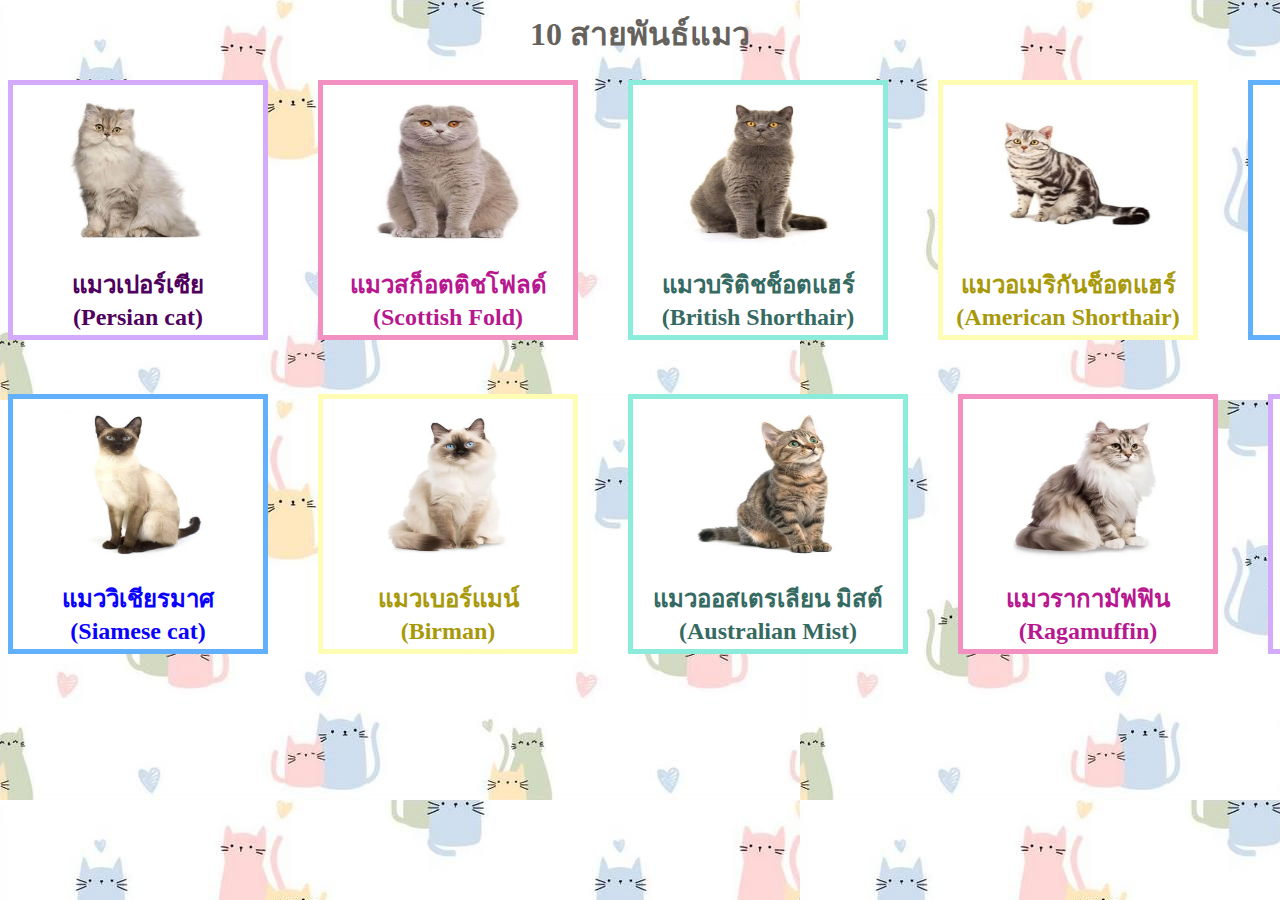
<file: index.html>
<html lang = "th">
<head>
	<title>10 สายพันธ์แมว</title>
</head>
<body  style="background-image:url(/img/cute-adorable-cat-couple-lover-pastel-cartoon-doodle-seamless-pattern-background-wallpaper-v_1582054jpg!sw800.jpg);" ></body>
	<header style="text-align: center;" >
        <div style="color: #65625D;">
		<h1> 10 สายพันธ์แมว </h1>
	</header>
    <center>
    <div style="display: inline-flex; gap: 50px;">
        <div style="background-color: #FFFFFF; padding: 10px; border: 5px solid #D4AAFC; width: 230; height: 230;">
            <img src="/img/แมวเปอร์เซีย.jpg" width="150px" height="150px">
            <div style="color: 4F005D;"> 
            <h2>แมวเปอร์เซีย<br> (Persian cat) </h2>
            </div>
        </div>
        <div style="background-color: #FFFFFF; padding: 10px; border: 5px solid #F290C1; width: 230; height: 230;">
            <img src="/img/สก๊อตทิช โฟลด์.jpg" width="150px" height="150px">
            <div style="color: B7188F;"> 
            <h2>แมวสก็อตติชโฟลด์<br> (Scottish Fold) </h2>
            </div>
        </div>
        <div style="background-color: #FFFFFF; padding: 10px; border: 5px solid #8BECDB; width: 230; height: 230;">
            <img src="/img/บริติช ช็อตแฮร์.jpg" width="150px" height="150px">
            <div style="color: 356A62;"> 
            <h2>แมวบริติชช็อตแฮร์<br> (British Shorthair) </h2>
            </div>
        </div>
        <div style="background-color: #FFFFFF; padding: 10px; border: 5px solid #FFFDB3; width: 230; height: 230;">
            <img src="/img/อเมริกันช็อตแฮร์.jpg" width="170px" height="150px">
            <div style="color: A8990B;"> 
            <h2> แมวอเมริกันช็อตแฮร์ <br>(American Shorthair) </h2>
            </div>
        </div>
        <div style="background-color: #FFFFFF; padding: 10px; border: 5px solid #62AFFB; width: 230; height: 230;">
            <img src="/img/รัสเซียนบลู.jpg" width="150px" height="150px">
            <div style="color: 0900FF;"> 
            <h2>แมวรัสเซียนบลู<br> (Russian Blue) </h2>
            </div>
        </div>
    </div>
    <br>
    <br>
    <br>
    <br>
    <div style="display: inline-flex; gap: 50px;" >
        <div style="background-color: #FFFFFF; padding: 10px; border: 5px solid #62AFFB; width: 230; height: 230;">
            <img src="/img/แมววิเชียรมาศ.jpg" width="150px" height="150px" >
            <div style="color: 0900FF;"> 
            <h2>แมววิเชียรมาศ<br> (Siamese cat) </h2>
            </div>
        </div>
        <div style="background-color: #FFFFFF; padding: 10px; border: 5px solid #FFFDB3; width: 230; height: 230;">
            <img src="/img/เบอร์แมน.jpg" width="150px" height="150px" >
            <div style="color: A8990B;">
            <h2>แมวเบอร์แมน์ <br>(Birman) </h2>
            </div>
        </div>
        <div style="background-color: #FFFFFF; padding: 10px; border: 5px solid #8BECDB; width: 250; height: 230;">
            <img src="/img/ออสเตรเลียน มิสต์.jpg" width="150px" height="150px" >
            <div style="color: 356A62;">
            <h2>แมวออสเตรเลียน มิสต์ <br> (Australian Mist) </h2>
            </div>
        </div>
        <div style="background-color: #FFFFFF; padding: 10px; border: 5px solid #F290C1; width: 230; height: 230;">
            <img src="/img/รากามัฟฟิน.jpg" width="150px" height="150px">
            <div style="color: B7188F;">
            <h2>แมวรากามัฟฟิน <br> (Ragamuffin) </h2>
            </div>
        </div>
        <div style="background-color: #FFFFFF; padding: 10px; border: 5px solid #D4AAFC; width: 230; height: 230;">
            <img src="/img/ชินชิล่า.jpg" width="150px" height="150px">
            <div style="color: 4F005D;">
            <h2>แมวชินชิล่า <br>(chinchilla) </h2>
            </div>
        </div>
    </div>
</center>
</body>
</html>
</file>
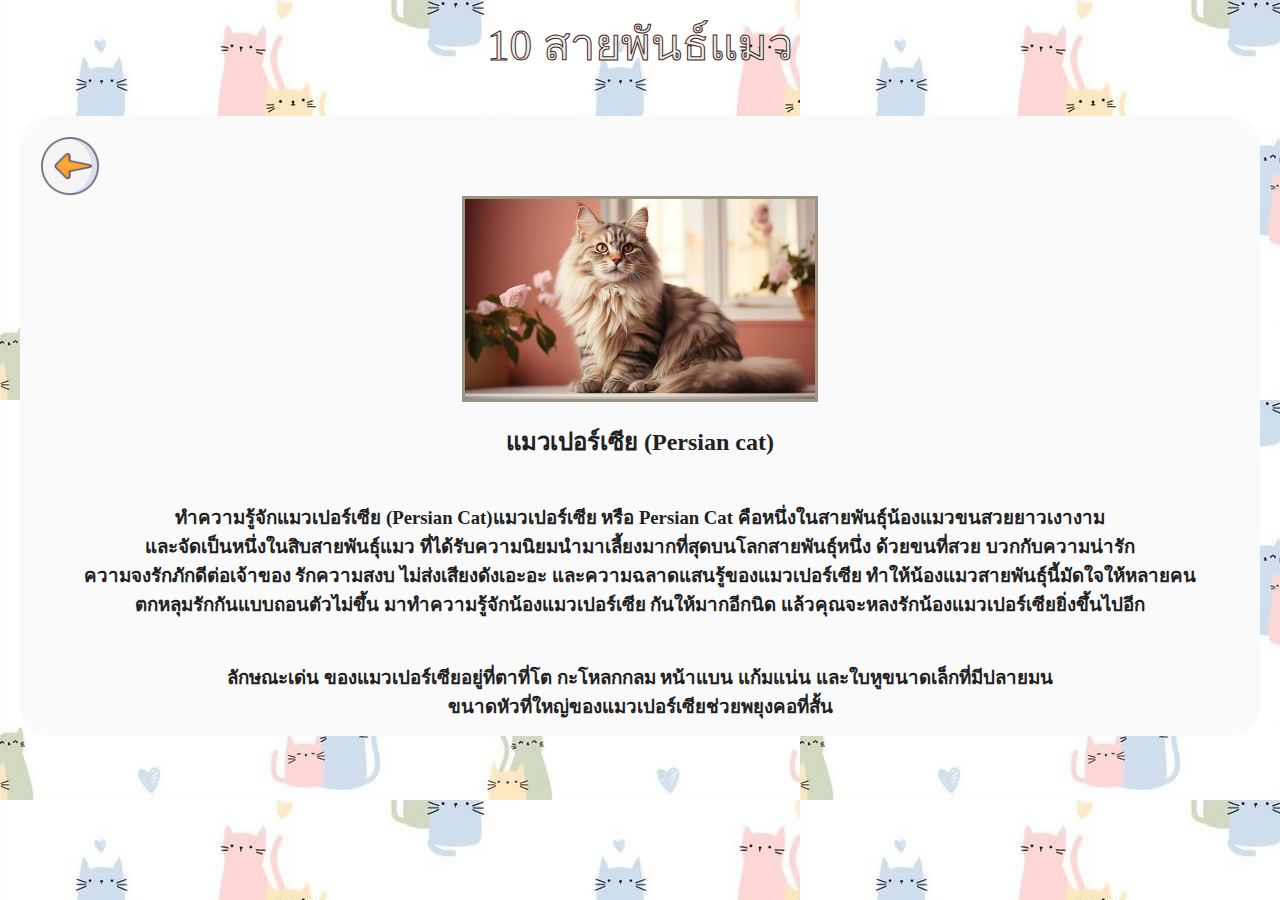
<file: index1.1.html>
<html lang = "th">
<head>
	<title>10 สายพันธ์แมว</title>
    <link rel="stylesheet" href="style.css">
</head>
<body>
	<header>
        <div class="header-font">
		    10 สายพันธ์แมว
        </div>
        <br>
        <br>
	</header>
        <div class="Data-layout1">
            <a href="index1.html"><img src="/img/ลูกศร.png" class="imageback"></a> 
            <img src="/img/เปอร์เซีย1.jpg" class="image1">
            <div class="Data-layout-font1">
                <h2>แมวเปอร์เซีย (Persian cat) </h2>
                <h3><br>ทำความรู้จักแมวเปอร์เซีย (Persian Cat)แมวเปอร์เซีย หรือ Persian Cat คือหนึ่งในสายพันธุ์น้องแมวขนสวยยาวเงางาม</br>
                    และจัดเป็นหนึ่งในสิบสายพันธุ์แมว ที่ได้รับความนิยมนำมาเลี้ยงมากที่สุดบนโลกสายพันธุ์หนึ่ง ด้วยขนที่สวย บวกกับความน่ารัก
                    <br>ความจงรักภักดีต่อเจ้าของ รักความสงบ ไม่ส่งเสียงดังเอะอะ และความฉลาดแสนรู้ของแมวเปอร์เซีย ทำให้น้องแมวสายพันธุ์นี้มัดใจให้หลายคน</br>
                    ตกหลุมรักกันแบบถอนตัวไม่ขึ้น มาทำความรู้จักน้องแมวเปอร์เซีย กันให้มากอีกนิด แล้วคุณจะหลงรักน้องแมวเปอร์เซียยิ่งขึ้นไปอีก
                    <br></br>
                    <br>ลักษณะเด่น ของแมวเปอร์เซียอยู่ที่ตาที่โต กะโหลกกลม หน้าแบน แก้มแน่น และใบหูขนาดเล็กที่มีปลายมน </br>
                    ขนาดหัวที่ใหญ่ของแมวเปอร์เซียช่วยพยุงคอที่สั้น </h3>
            </div>
        </div>
</body>
</html>
</file>
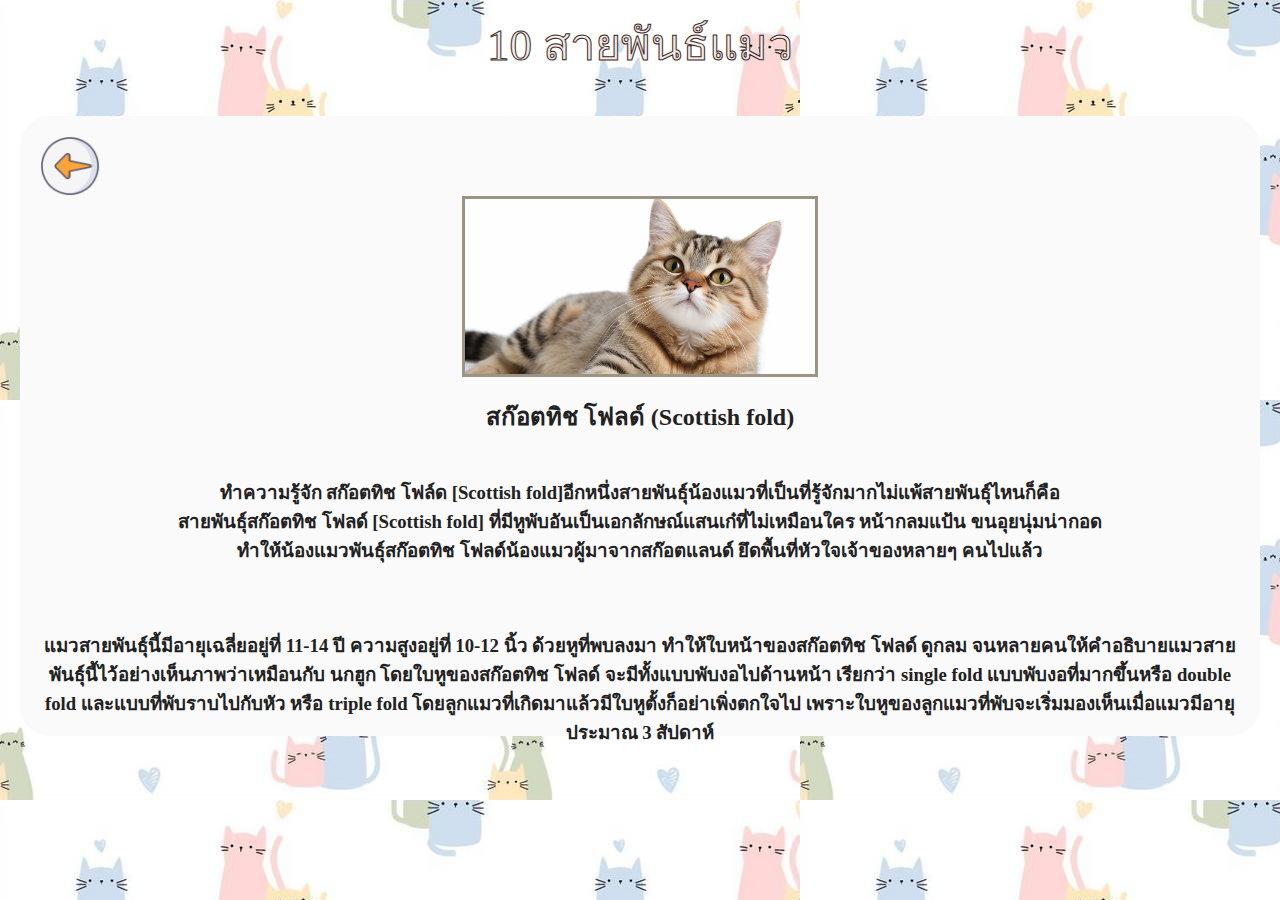
<file: index1.2.html>
<html lang = "th">
<head>
	<title>10 สายพันธ์แมว</title>
    <link rel="stylesheet" href="style.css">
</head>
<body>
	<header>
        <div class="header-font">
		    10 สายพันธ์แมว
        </div>
        <br>
        <br>
	</header>
        <div class="Data-layout1">
            <a href="index1.html"><img src="/img/ลูกศร.png" class="imageback"></a> 
            <img src="/img/แมวสก็อตติชโฟลด์.png" class="image1">
            <div class="Data-layout-font1">
                <h2>สก๊อตทิช โฟลด์ (Scottish fold)</h2>
                <h3><br>ทำความรู้จัก สก๊อตทิช โฟล์ด [Scottish fold]อีกหนึ่งสายพันธุ์น้องแมวที่เป็นที่รู้จักมากไม่แพ้สายพันธุ์ไหนก็คือ</br>
                    สายพันธุ์สก๊อตทิช โฟลด์ [Scottish fold] ที่มีหูพับอันเป็นเอกลักษณ์แสนเก๋ที่ไม่เหมือนใคร หน้ากลมแป้น ขนอุยนุ่มน่ากอด 
                    <br>ทำให้น้องแมวพันธุ์สก๊อตทิช โฟลด์น้องแมวผู้มาจากสก๊อตแลนด์ ยึดพื้นที่หัวใจเจ้าของหลายๆ คนไปแล้ว</br>
                    <br></br>
                    <br>แมวสายพันธุ์นี้มีอายุเฉลี่ยอยู่ที่ 11-14 ปี ความสูงอยู่ที่ 10-12 นิ้ว ด้วยหูที่พบลงมา ทำให้ใบหน้าของสก๊อตทิช 
                    โฟลด์ ดูกลม จนหลายคนให้คำอธิบายแมวสายพันธุ์นี้ไว้อย่างเห็นภาพว่าเหมือนกับ นกฮูก โดยใบหูของสก๊อตทิช โฟลด์ 
                    จะมีทั้งแบบพับงอไปด้านหน้า เรียกว่า single fold แบบพับงอที่มากขึ้นหรือ double fold และแบบที่พับราบไปกับหัว 
                    หรือ triple fold โดยลูกแมวที่เกิดมาแล้วมีใบหูตั้งก็อย่าเพิ่งตกใจไป เพราะใบหูของลูกแมวที่พับจะเริ่มมองเห็นเมื่อแมวมีอายุประมาณ 3 สัปดาห์ </h3>
            </div>
        </div>
</body>
</html>
</file>
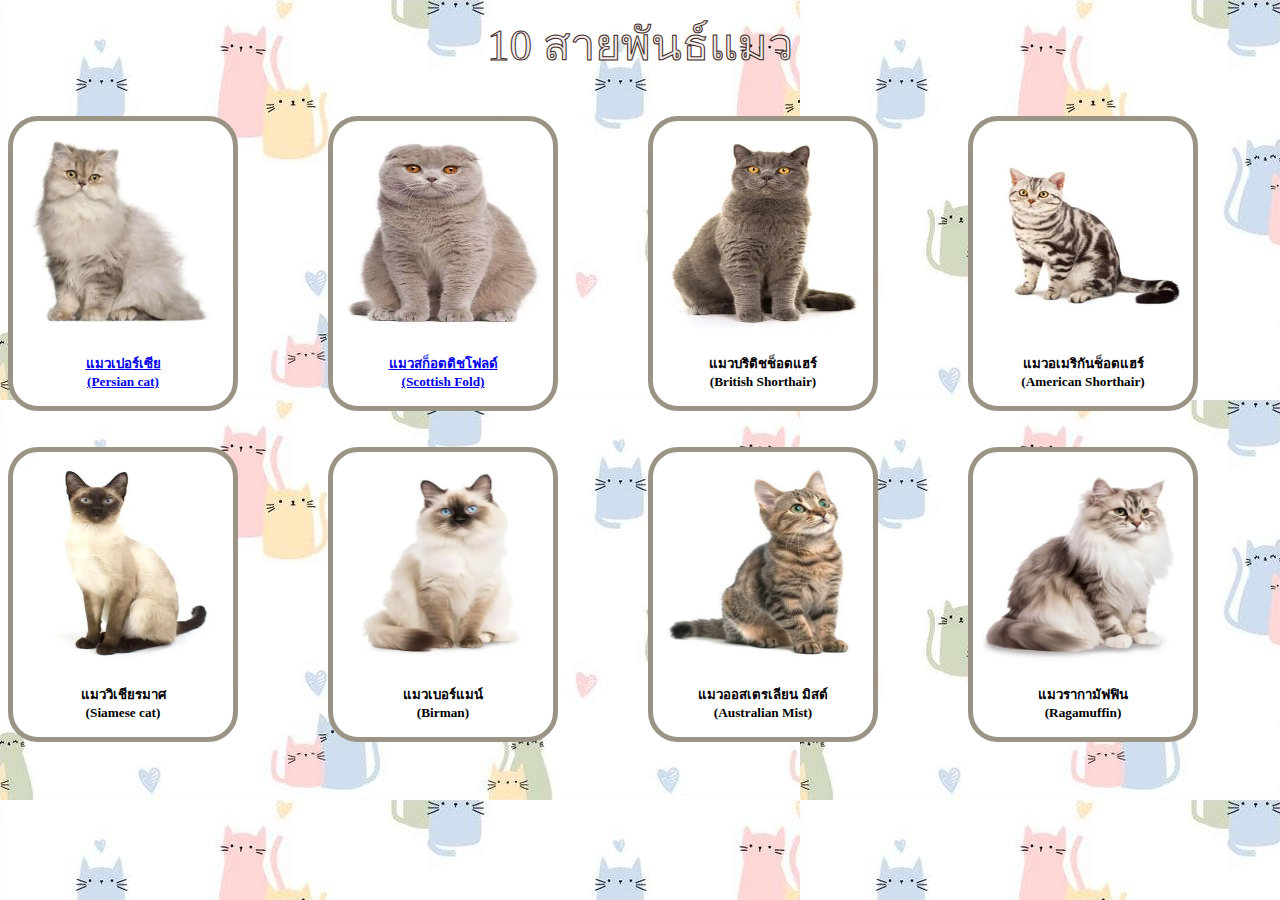
<file: index1.html>
<html lang = "th">
<head>
	<title>10 สายพันธ์แมว</title>
    <link rel="stylesheet" href="style.css">
</head>
<body>
	<header>
        <div class="header-font">
		    10 สายพันธ์แมว
        </div>
        <br>
        <br>
	</header>
    <div class="arrangement"> 
        <div class="Data-layout">
            <img src="/img/แมวเปอร์เซีย.jpg" class="image">
            <div class="Data-layout-font">
                <h5><a href="index1.1.html">แมวเปอร์เซีย <br>(Persian cat)</a></h5>
            </div>
        </div>
        <div class="Data-layout">
            <img src="/img/สก๊อตทิช โฟลด์.jpg" class="image">
            <div class="Data-layout-font">
                <h5><a href="index1.2.html">แมวสก็อตติชโฟลด์<br>(Scottish Fold)</a></h5>
            </div>
        </div>
        <div class="Data-layout">
            <img src="/img/บริติช ช็อตแฮร์.jpg" class="image">
            <div class="Data-layout-font">
                <h5>แมวบริติชช็อตแฮร์<br>(British Shorthair)</h5>
            </div>
        </div>
        <div class="Data-layout">
            <img src="/img/อเมริกันช็อตแฮร์.jpg" class="image">
            <div class="Data-layout-font">
                <h5>แมวอเมริกันช็อตแฮร์ <br>(American Shorthair)</h5>
            </div>
        </div>
        <div class="Data-layout">
            <img src="/img/รัสเซียนบลู.jpg" class="image">
            <div class="Data-layout-font">
                <h5>แมวรัสเซียนบลู <br>(Russian Blue)</h5>
            </div>
        </div>
    </div>
    <br>
    <br>
    <br> 
    <div class="arrangement">
        <div class="Data-layout">
            <img src="/img/แมววิเชียรมาศ.jpg" class="image">
            <div class="Data-layout-font">
                <h5>แมววิเชียรมาศ <br>(Siamese cat)</h5>
            </div>
        </div>
        <div class="Data-layout">
            <img src="/img/เบอร์แมน.jpg" class="image">
            <div class="Data-layout-font">
                <h5>แมวเบอร์แมน์ <br>(Birman)</h5>
            </div>
        </div>
        <div class="Data-layout">
            <img src="/img/ออสเตรเลียน มิสต์.jpg" class="image">
            <div class="Data-layout-font">
                <h5>แมวออสเตรเลียน มิสต์ <br>(Australian Mist)</h5>
            </div>
        </div>
        <div class="Data-layout">
            <img src="/img/รากามัฟฟิน.jpg" class="image">
            <div class="Data-layout-font">
                <h5>แมวรากามัฟฟิน<br>(Ragamuffin)</h5>
            </div>
        </div>
        <div class="Data-layout">
            <img src="/img/ชินชิล่า.jpg" class="image">
            <div class="Data-layout-font">
                <h5>แมวชินชิล่า <br>(chinchilla)</h5>
            </div>
        </div>
    </div>
</body>
</html>
</file>
<file: style.css>
body{
    background-image:url(/img/cute-adorable-cat-couple-lover-pastel-cartoon-doodle-seamless-pattern-background-wallpaper-v_1582054jpg!sw800.jpg);
}
header{
        text-align: center;
}
.header-font{
    color: #efebe9; 
    font-size: 45; 
    -webkit-text-stroke: 1px #3e2723;
}
.arrangement{
    display: inline-flex; 
    gap: 90px;
}
.Data-layout{
    background-color: #fff; 
    border-radius: 30px; 
    padding: 10px;
    height: 265;
    border: 5px solid #9b9484;

}
.Data-layout-font{
    border-radius: 30px; 
    text-align: center;
}
.image{
    width: 200px;
    height: 200px;
}
.Data-layout1{
    margin: auto;
    background-color: #fafafa;
    border-radius: 30px; 
    padding: 20px;
    width: 1200px;
    height: 580px;
}
.Data-layout-font1{ 
    color: #212121;
    border-radius: 10px;
    text-align: center;
}
.image1{
    margin: auto;
    display: flex;
    max-width: 350px;
    max-height: 350px;
    border: 3px solid #9b9484;
}
.imageback{
    width: 60px;
    height: 60px;
}
</file>
